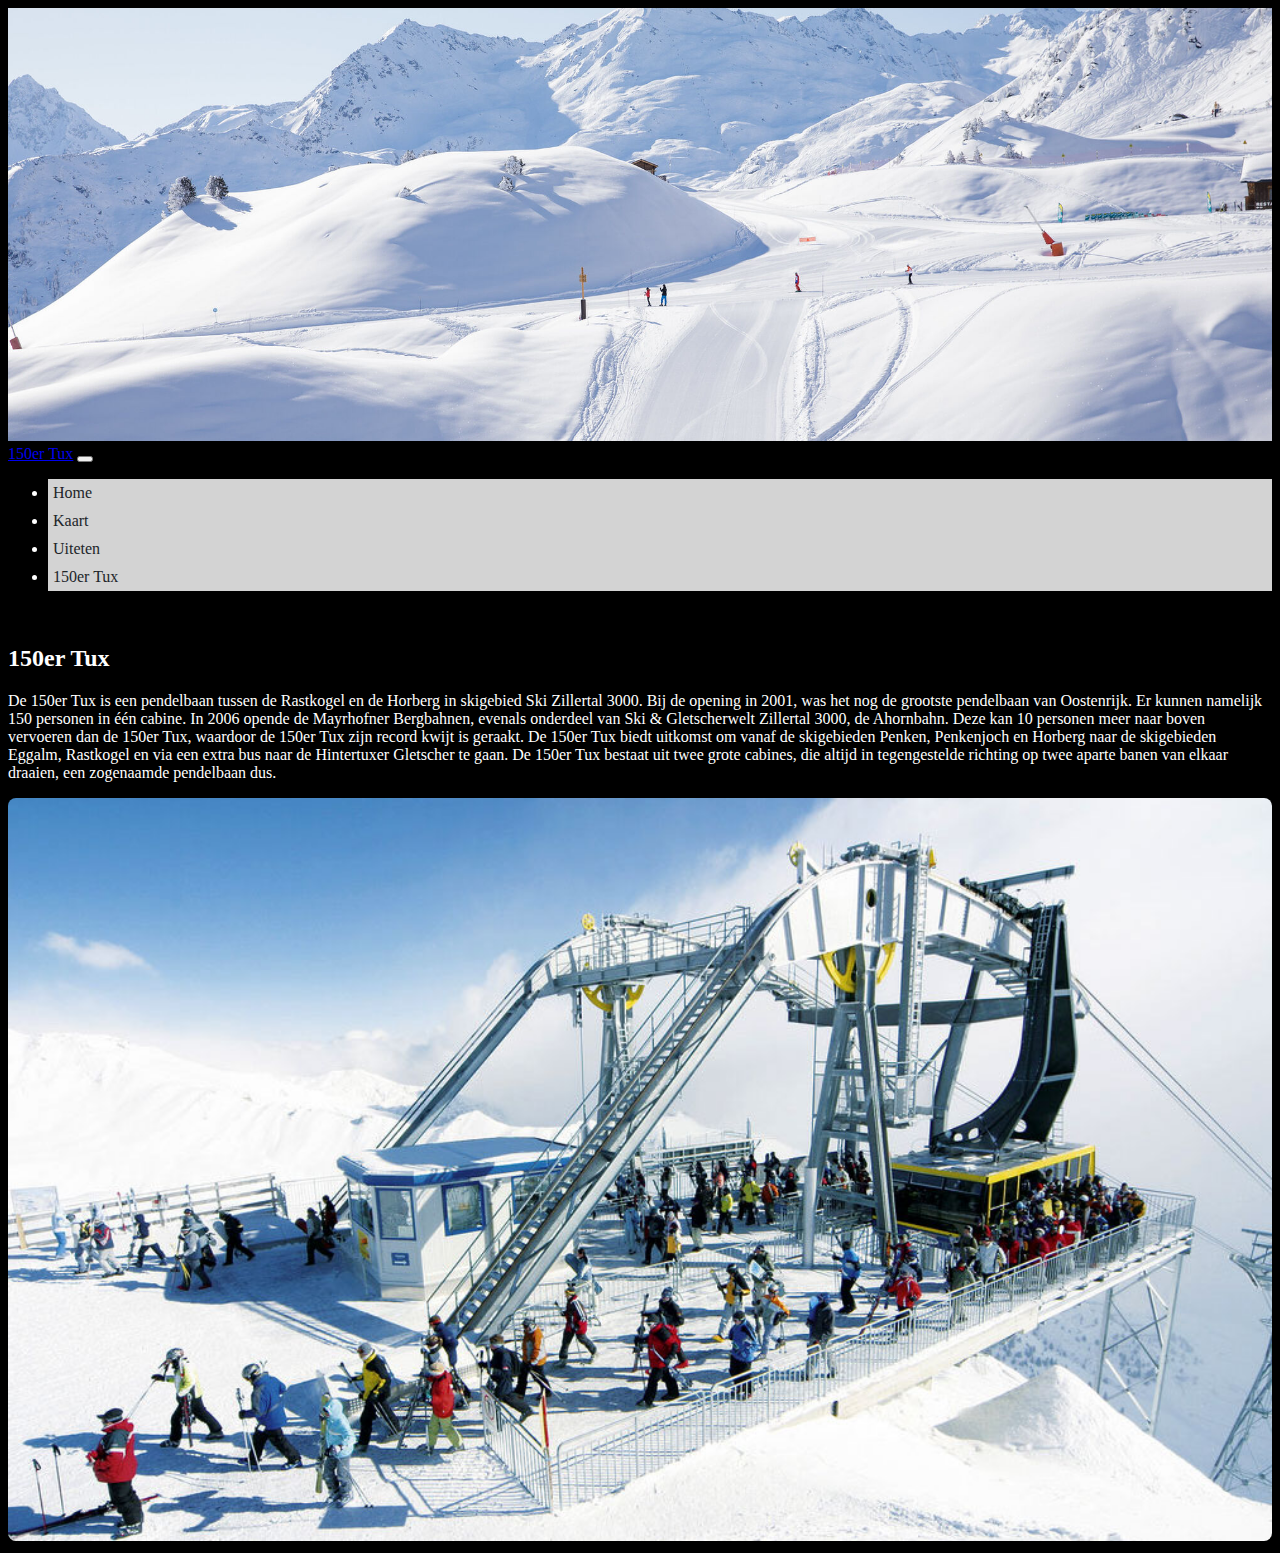
<file: 150erTux.html>
<!DOCTYPE html>

<html lang="en">

<head>
    <meta charset="UTF-8" />

    <meta name="viewport" content="width=device-width, initial-scale=1.0" />
    <link rel="stylesheet" href="style.css">
    <link href="https://cdn.jsdelivr.net/npm/bootstrap@5.3.2/dist/css/bootstrap.min.css" rel="stylesheet"
        integrity="sha384-T3c6CoIi6uLrA9TneNEoa7RxnatzjcDSCmG1MXxSR1GAsXEV/Dwwykc2MPK8M2HN" crossorigin="anonymous" />

    <script src="https://cdn.jsdelivr.net/npm/bootstrap@5.3.2/dist/js/bootstrap.bundle.min.js"
        integrity="sha384-C6RzsynM9kWDrMNeT87bh95OGNyZPhcTNXj1NW7RuBCsyN/o0jlpcV8Qyq46cDfL"
        crossorigin="anonymous"></script>
    <style>
        .col {
            color: #fff;
        }

        .fullscreen {
            width: 100%;
            /* height: 100vh; */
        }
    </style>
    <title>weekopdracht</title>
</head>

<body>

    <img src="assets/img/150erTuxFrontPhoto.png" alt="150er Tux img">

    <nav class="navbar navbar-expand-lg navbar-light bg-light">
        <div class="container-fluid">
            <a class="navbar-brand" href="#">150er Tux</a>
            <button class="navbar-toggler" type="button" data-bs-toggle="collapse" data-bs-target="#navbarNav"
                aria-controls="navbarNav" aria-expanded="false" aria-label="Toggle navigation">
                <span class="navbar-toggler-icon"></span>
            </button>
            <div class="collapse navbar-collapse" id="navbarNav">
                <ul class="navbar-nav">
                    <li class="nav-item">
                        <a class="nav-link active" aria-current="page" href="index.html">Home</a>
                    </li>
                    <li class="nav-item">
                        <a class="nav-link" href="kaart.html">Kaart</a>
                    </li>
                    <li class="nav-item">
                        <a class="nav-link" href="uiteten.html">Uiteten</a>
                    </li>
                    <li class="nav-item">
                        <a class="nav-link" href="150erTux.html">150er Tux</a>
                    </li>
                </ul>
            </div>
        </div>
    </nav>
    <br>
    <div class="container">
        <div class="row align-items-center">
            <!-- Tekstsectie -->
            <div class="col-md-6 col-12 bg-light text-black text-center p-3">
                <h2> 150er Tux</h2>

                <p>
                    De 150er Tux is een pendelbaan tussen de Rastkogel en de Horberg in skigebied Ski Zillertal 3000.

                    Bij de opening in 2001, was het nog de grootste pendelbaan van Oostenrijk. Er kunnen namelijk 150
                    personen in één cabine. In 2006 opende de Mayrhofner Bergbahnen, evenals onderdeel van Ski &
                    Gletscherwelt Zillertal 3000, de Ahornbahn. Deze kan 10 personen meer naar boven vervoeren dan de
                    150er Tux, waardoor de 150er Tux zijn record kwijt is geraakt. De 150er Tux biedt uitkomst om vanaf
                    de skigebieden Penken, Penkenjoch en Horberg naar de skigebieden Eggalm, Rastkogel en via een extra
                    bus naar de Hintertuxer Gletscher te gaan. De 150er Tux bestaat uit twee grote cabines, die altijd
                    in tegengestelde richting op twee aparte banen van elkaar draaien, een zogenaamde pendelbaan dus.
                </p>
            </div>

            <!-- Afbeeldingssectie -->
            <div class="col-md-6 col-12 text-center" id="kaart">
                <img src="assets/img/150erTux.png" alt="Tux" class="img-fluid">
            </div>
        </div>
    </div>
</body>

</html>
</file>
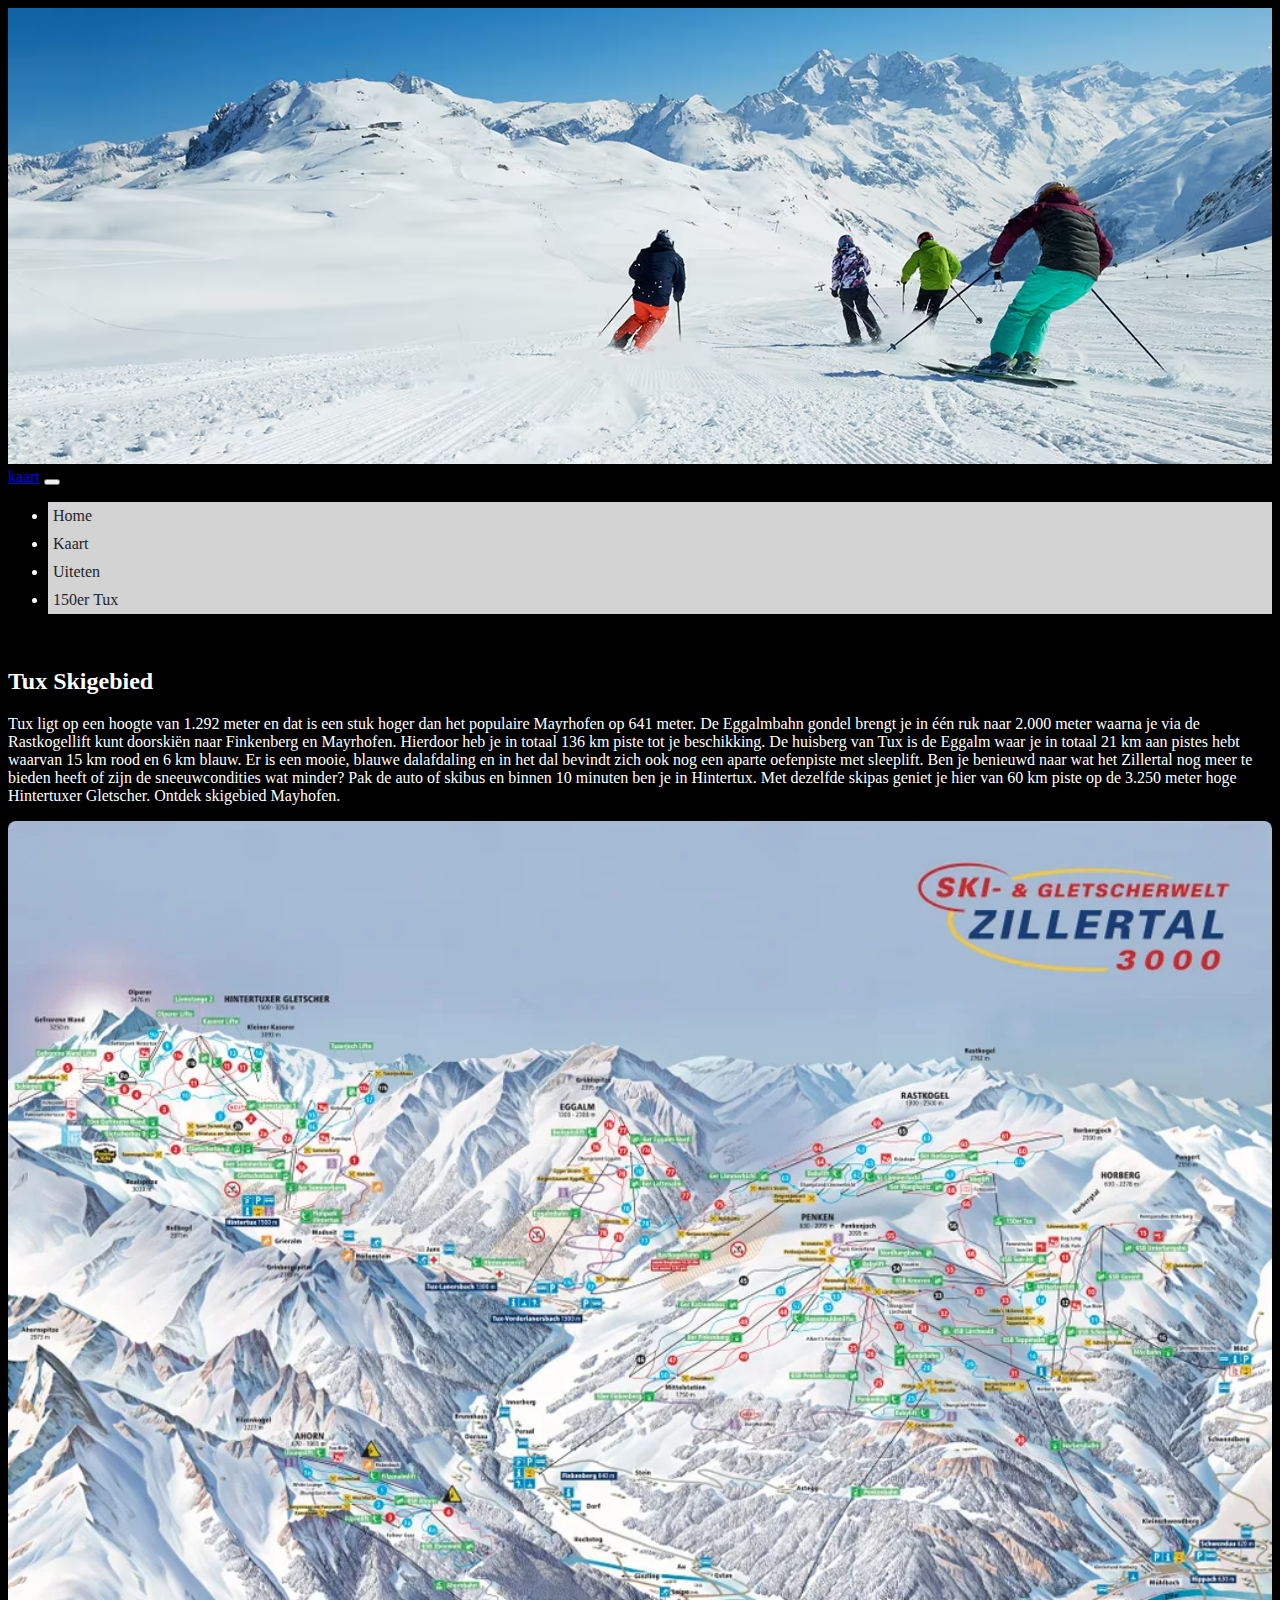
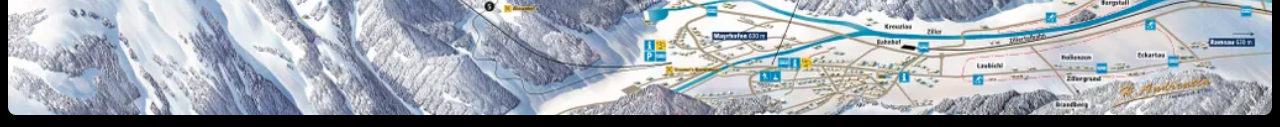
<file: kaart.html>
<!DOCTYPE html>

<html lang="en">

<head>
    <meta charset="UTF-8" />

    <meta name="viewport" content="width=device-width, initial-scale=1.0" />
    <link rel="stylesheet" href="style.css">
    <link href="https://cdn.jsdelivr.net/npm/bootstrap@5.3.2/dist/css/bootstrap.min.css" rel="stylesheet"
        integrity="sha384-T3c6CoIi6uLrA9TneNEoa7RxnatzjcDSCmG1MXxSR1GAsXEV/Dwwykc2MPK8M2HN" crossorigin="anonymous" />

    <script src="https://cdn.jsdelivr.net/npm/bootstrap@5.3.2/dist/js/bootstrap.bundle.min.js"
        integrity="sha384-C6RzsynM9kWDrMNeT87bh95OGNyZPhcTNXj1NW7RuBCsyN/o0jlpcV8Qyq46cDfL"
        crossorigin="anonymous"></script>
    <style>
        .col {
            color: #fff;
        }

        .fullscreen {
            width: 100%;
            /* height: 100vh; */
        }
    </style>
    <title>weekopdracht</title>
</head>

<body>

    <img src="assets/img/KaartFrontPhoto.png" alt="front img">

    <nav class="navbar navbar-expand-lg navbar-light bg-light">
        <div class="container-fluid">
            <a class="navbar-brand" href="#">kaart</a>
            <button class="navbar-toggler" type="button" data-bs-toggle="collapse" data-bs-target="#navbarNav"
                aria-controls="navbarNav" aria-expanded="false" aria-label="Toggle navigation">
                <span class="navbar-toggler-icon"></span>
            </button>
            <div class="collapse navbar-collapse" id="navbarNav">
                <ul class="navbar-nav">
                    <li class="nav-item">
                        <a class="nav-link active" aria-current="page" href="index.html">Home</a>
                    </li>
                    <li class="nav-item">
                        <a class="nav-link" href="kaart.html">Kaart</a>
                    </li>
                    <li class="nav-item">
                        <a class="nav-link" href="uiteten.html">Uiteten</a>
                    </li>
                    <li class="nav-item">
                        <a class="nav-link" href="150erTux.html">150er Tux</a>
                    </li>
                </ul>
            </div>
        </div>
    </nav>
    <br>
    <div class="container">
        <div class="row align-items-center">
            <!-- Tekstsectie -->
            <div class="col-md-4 col-12 bg-light text-black text-center p-3">
                <h2>Tux Skigebied</h2>
                <p>
                    Tux ligt op een hoogte van 1.292 meter en dat is een stuk hoger dan het populaire Mayrhofen op 641
                    meter. De
                    Eggalmbahn gondel brengt je in één ruk naar 2.000 meter waarna je via de Rastkogellift kunt
                    doorskiën naar
                    Finkenberg en Mayrhofen. Hierdoor heb je in totaal 136 km piste tot je beschikking. De huisberg van
                    Tux is de
                    Eggalm waar je in totaal 21 km aan pistes hebt waarvan 15 km rood en 6 km blauw. Er is een mooie,
                    blauwe
                    dalafdaling en in het dal bevindt zich ook nog een aparte oefenpiste met sleeplift. Ben je benieuwd
                    naar wat het
                    Zillertal nog meer te bieden heeft of zijn de sneeuwcondities wat minder? Pak de auto of skibus en
                    binnen 10
                    minuten ben je in Hintertux. Met dezelfde skipas geniet je hier van 60 km piste op de 3.250 meter
                    hoge
                    Hintertuxer Gletscher. Ontdek skigebied Mayhofen.
                </p>
            </div>

            <!-- Afbeeldingssectie -->
            <div class="col-md-8 col-12 text-center" id="kaart">
                <img src="assets/img/kaart.png" alt="Kaart van Tux" class="img-fluid">
            </div>
        </div>
    </div>
</body>

</html>
</file>
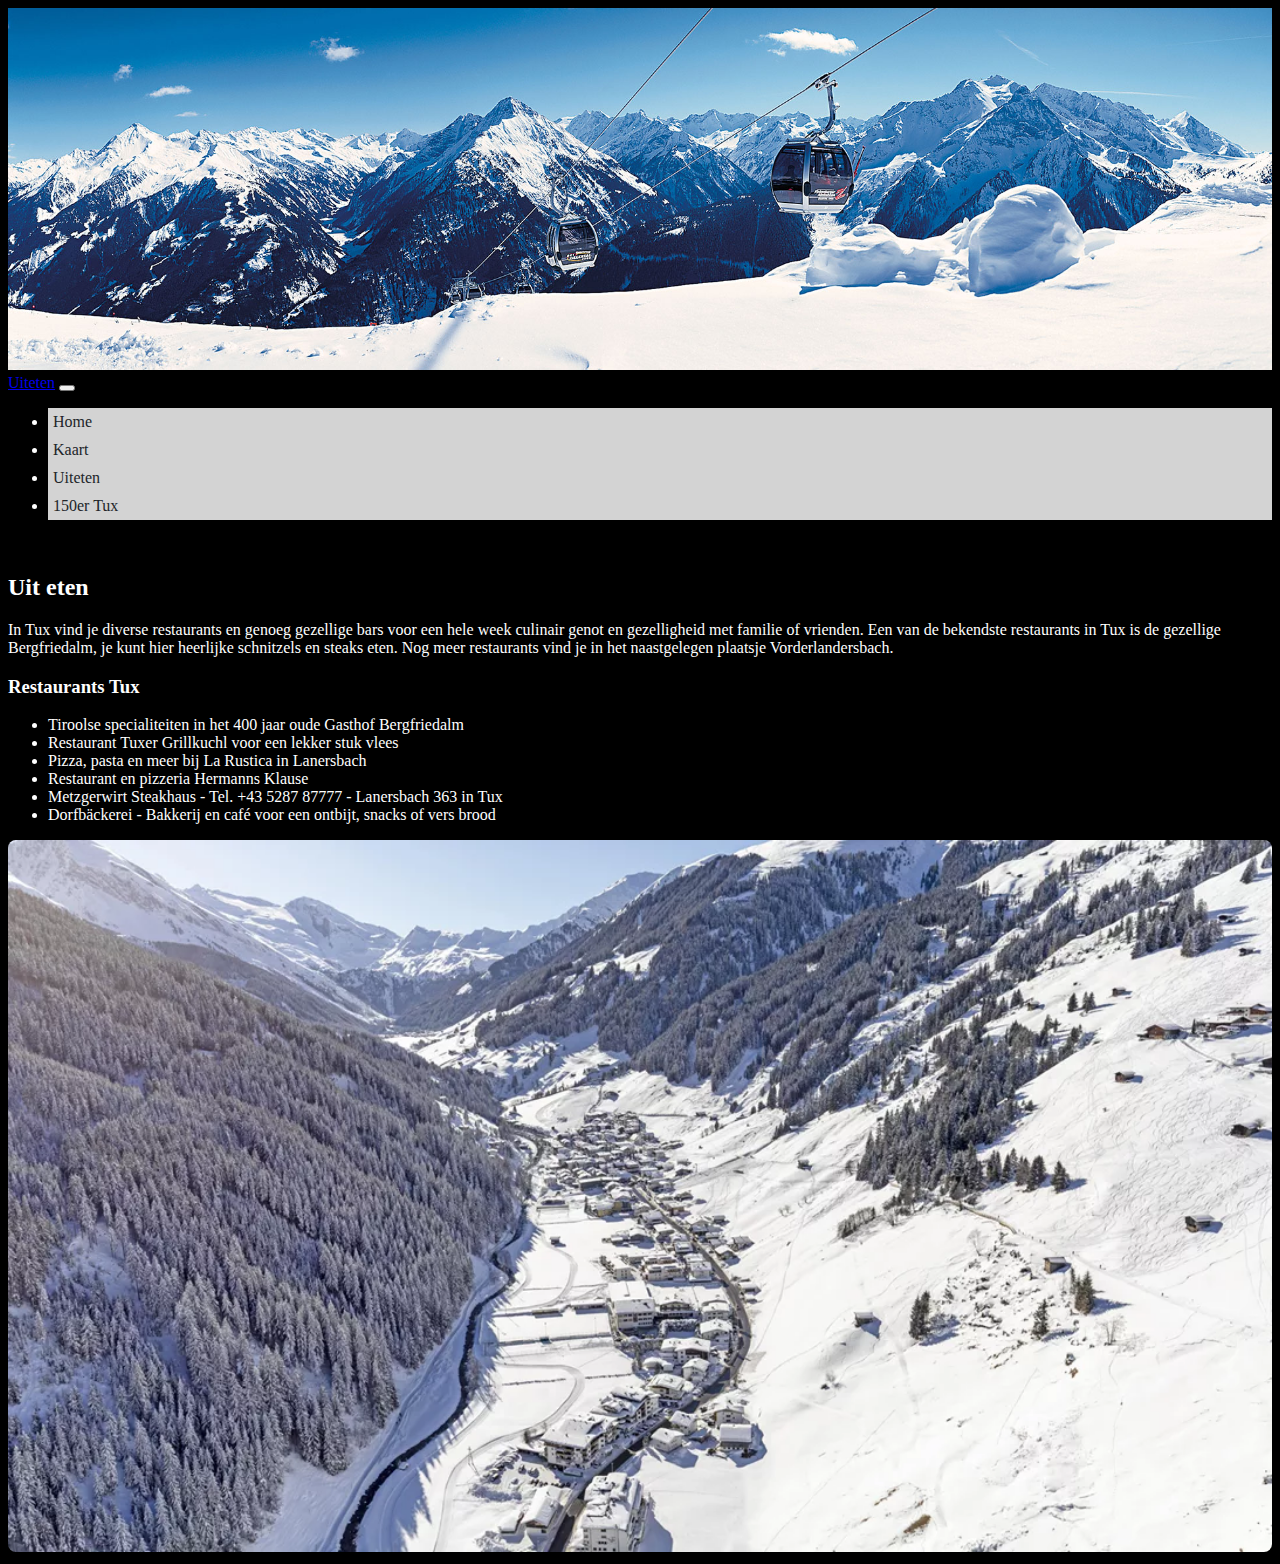
<file: uiteten.html>
<!DOCTYPE html>

<html lang="en">

<head>
    <meta charset="UTF-8" />

    <meta name="viewport" content="width=device-width, initial-scale=1.0" />
    <link rel="stylesheet" href="style.css">
    <link href="https://cdn.jsdelivr.net/npm/bootstrap@5.3.2/dist/css/bootstrap.min.css" rel="stylesheet"
        integrity="sha384-T3c6CoIi6uLrA9TneNEoa7RxnatzjcDSCmG1MXxSR1GAsXEV/Dwwykc2MPK8M2HN" crossorigin="anonymous" />

    <script src="https://cdn.jsdelivr.net/npm/bootstrap@5.3.2/dist/js/bootstrap.bundle.min.js"
        integrity="sha384-C6RzsynM9kWDrMNeT87bh95OGNyZPhcTNXj1NW7RuBCsyN/o0jlpcV8Qyq46cDfL"
        crossorigin="anonymous"></script>
    <style>
        .col {
            color: #fff;
        }

        .fullscreen {
            width: 100%;
            /* height: 100vh; */
        }
    </style>
    <title>weekopdracht</title>
</head>

<body>

    <img src="assets/img/UitetenFrontPhoto.png" alt="front img">

    <nav class="navbar navbar-expand-lg navbar-light bg-light">
        <div class="container-fluid">
            <a class="navbar-brand" href="#">Uiteten</a>
            <button class="navbar-toggler" type="button" data-bs-toggle="collapse" data-bs-target="#navbarNav"
                aria-controls="navbarNav" aria-expanded="false" aria-label="Toggle navigation">
                <span class="navbar-toggler-icon"></span>
            </button>
            <div class="collapse navbar-collapse" id="navbarNav">
                <ul class="navbar-nav">
                    <li class="nav-item">
                        <a class="nav-link active" aria-current="page" href="index.html">Home</a>
                    </li>
                    <li class="nav-item">
                        <a class="nav-link" href="kaart.html">Kaart</a>
                    </li>
                    <li class="nav-item">
                        <a class="nav-link" href="uiteten.html">Uiteten</a>
                    </li>
                    <li class="nav-item">
                        <a class="nav-link" href="150erTux.html">150er Tux</a>
                    </li>
                </ul>
            </div>
        </div>
    </nav>
    <br>
    <div class="container">
        <div class="row align-items-center">
            <!-- Tekstsectie -->
            <div class="col-md-6 col-12 bg-light text-black text-center p-3">
                <h2> Uit eten</h2>

                <p>
                    In Tux vind je diverse restaurants en genoeg gezellige bars voor een hele week culinair genot en
                    gezelligheid met familie of vrienden.
                    Een van de bekendste restaurants in Tux is de gezellige Bergfriedalm, je kunt hier heerlijke
                    schnitzels en steaks eten.
                    Nog meer restaurants vind je in het naastgelegen plaatsje Vorderlandersbach.
                </p>

                <h3>Restaurants Tux</h3>
                <ul class="text-start">
                    <li>Tiroolse specialiteiten in het 400 jaar oude Gasthof Bergfriedalm</li>
                    <li>Restaurant Tuxer Grillkuchl voor een lekker stuk vlees</li>
                    <li>Pizza, pasta en meer bij La Rustica in Lanersbach</li>
                    <li>Restaurant en pizzeria Hermanns Klause</li>
                    <li>Metzgerwirt Steakhaus - Tel. +43 5287 87777 - Lanersbach 363 in Tux</li>
                    <li>Dorfbäckerei - Bakkerij en café voor een ontbijt, snacks of vers brood</li>
                </ul>
            </div>

            <!-- Afbeeldingssectie -->
            <div class="col-md-6 col-12 text-center" id="kaart">
                <img src="assets/img/tux.png" alt="Tux" class="img-fluid">
            </div>
        </div>
    </div>
</body>

</html>
</file>
<file: style.css>
body {
    background-color: black;
    color: white;
    overflow: invisible;
}

.hero-image {
    background-image: linear-gradient(rgba(0, 0, 0, 0.5), rgba(0, 0, 0, 0.5)), url("assets/img/FrontPhoto.jpg");
    height: 20%;
    background-position: center;
    background-repeat: no-repeat;
    background-size: cover;
    position: relative;
}

img {
    /* width: 500px; */
    height: auto;
    width: 100%;
}
#kaart img {
    width: 100%;       /* Laat de afbeelding de breedte van de container vullen */
    height: auto;      /* Houdt de aspectratio intact */
    object-fit: cover; /* Zorgt ervoor dat de afbeelding goed wordt geschaald */
    border-radius: 8px; /* Maakt de hoeken een beetje afgerond voor een mooi effect */
    box-shadow: 0px 4px 8px rgba(0, 0, 0, 0.2); /* Voegt een zachte schaduw toe */
  }

  
.nav-link {
    color: #212529; /* Standaard tekstkleur */
    text-decoration: none;
}

.nav-link:hover {
    color: #0d6efd; /* Blauwe tekst bij hover */
}
/* 
.navbar-nav{
    background-color: lightgray;
} */

.nav-item{
    background-color: lightgray ;
    padding: 5px;
    border: 2px color blue;
}
</file>
